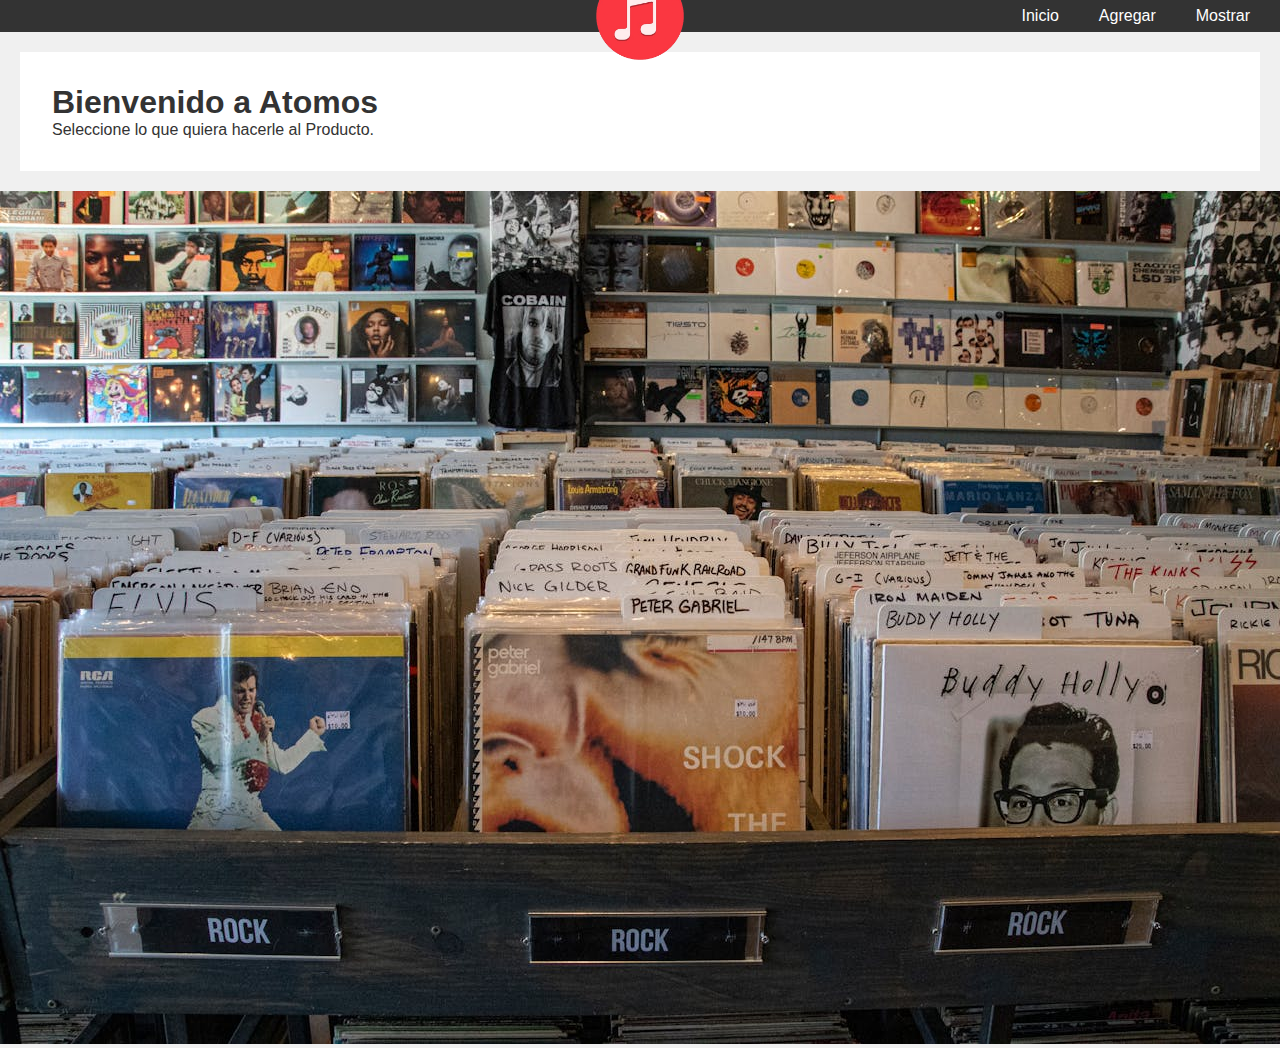
<file: Final Laboratorio, Amparo Astudillo/index.html>
<!DOCTYPE html>
<html lang="en">
<head>
    <meta charset="UTF-8">
    <meta name="viewport" content="width=device-width, initial-scale=1.0">
    <title>Página Principal</title>
    <link rel="stylesheet" href="estilo.css">
</head>
<body>
    <header>
        <!--logo-->
        <img src="logo2limpio.png" class="logo" alt="logo">
        <!-- Menú horizontal -->
        <nav class="menu">
            <ul>
                <li><a href="index.html">Inicio</a></li>
                <li><a href="agregar.html">Agregar</a></li>
                <li><a href="mostrar.html">Mostrar</a></li>
            </ul>
        </nav>
    </header>
    <div class="contenedor">
        <h1>Bienvenido a Atomos</h1>
        <p>Seleccione lo que quiera hacerle al Producto.</p>
    </div>

    <div class="foto">
        <ul>
            <li><img src="slaider1.jpg" alt=""></li> 
        </ul>
    </div>
</body>
<script src="script.js"></script>
</html>
</file>
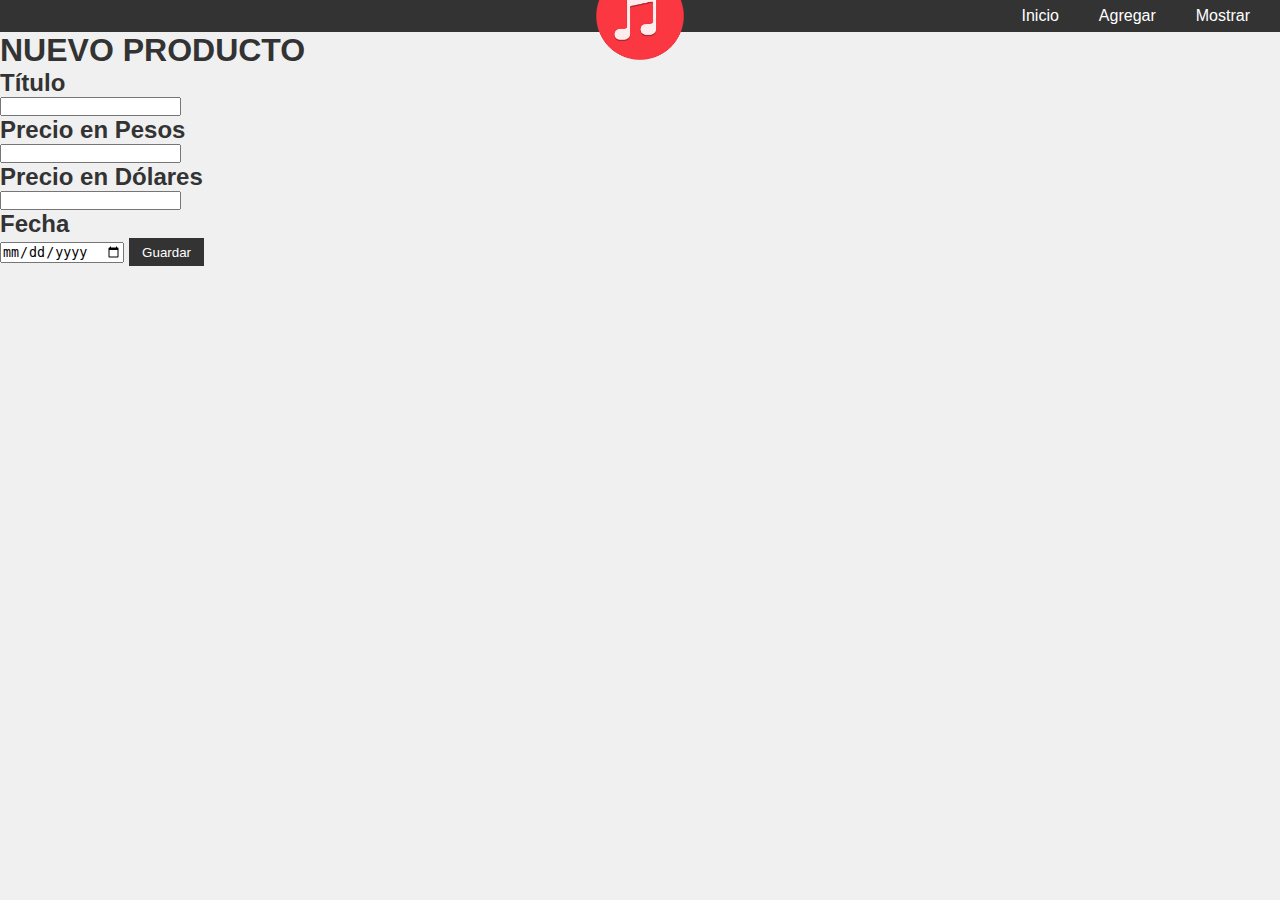
<file: Final Laboratorio, Amparo Astudillo/agregar.html>
<!DOCTYPE html>
<html lang="en">
<head>
    <meta charset="UTF-8">
    <meta name="viewport" content="width=device-width, initial-scale=1.0">
    <title>Agregar</title>
    <link rel="stylesheet" href="estilo.css">
</head>
<body>
    <header>
        <!--logo-->
        <img src="logo2limpio.png" class="logo" alt="logo">
        <!-- Menú horizontal -->
        <nav class="menu">
            <ul>
                <li><a href="index.html">Inicio</a></li>
                <li><a href="agregar.html">Agregar</a></li>
                <li><a href="mostrar.html">Mostrar</a></li>
            </ul>
        </nav>
    </header>

    <div class="frmAgregar">
        <form action="javascript:none">
            <h1>NUEVO PRODUCTO</h1>
            <h2>Título</h2>
            <input id="titulo" type="text">
            <h2>Precio en Pesos</h2>
            <input id="precioPeso" type="text">
            <h2>Precio en Dólares</h2>
            <input id="precioDolar" type="text">
            <h2>Fecha</h2>
            <input id="fecha" type="date">
            <button onclick="guardarProducto()">Guardar</button>
        </form>
    </div>
    <script src="script.js"></script>
</body>
</html>
</file>
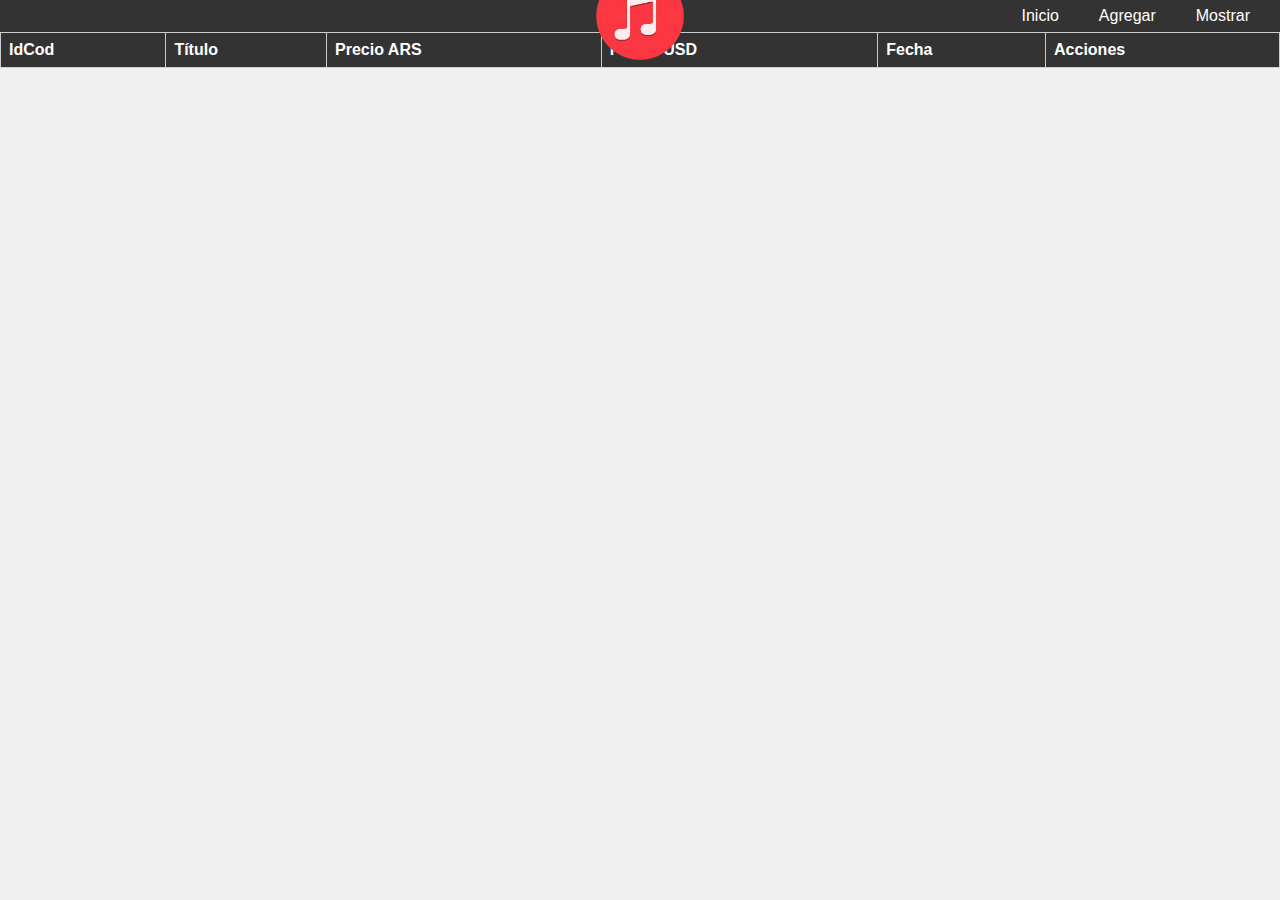
<file: Final Laboratorio, Amparo Astudillo/mostrar.html>
<!DOCTYPE html>
<html lang="en">
<head>
    <meta charset="UTF-8">
    <meta name="viewport" content="width=device-width, initial-scale=1.0">
    <title>Mostrar</title>
    <link rel="stylesheet" href="estilo.css">
</head>
<body>
    <header>
        <!--logo-->
        <img src="logo2limpio.png" class="logo" alt="logo">
        <!-- Menú horizontal -->
        <nav class="menu">
            <ul>
                <li><a href="index.html">Inicio</a></li>
                <li><a href="agregar.html">Agregar</a></li>
                <li><a href="mostrar.html">Mostrar</a></li>
            </ul>
        </nav>
    </header>
    <div class="ObtenerProductos" id="Tabla">
        <table>
            <thead>
                <tr>
                    <th>IdCod</th>
                    <th>Título</th>
                    <th>Precio ARS</th>
                    <th>Precio USD</th>
                    <th>Fecha</th>
                    <th>Acciones</th>
                </tr>
            </thead>
            <tbody id="resultados"></tbody>
        </table>
    </div>
    <div class="frmModificar" id="frmModificar" style="display: none;">
        <form action="javascript:none">
            <h1>MODIFICAR PRODUCTO</h1>
            <h2>Título</h2>
            <input id="tituloModificar" type="text">
            <h2>Precio en Pesos</h2>
            <input id="precioPesoModificar" type="text">
            <h2>Precio en Dólares</h2>
            <input id="precioDolarModificar" type="text">
            <h2>Fecha </h2>
            <input id="fechaModificacion" type="date">
            <div id="btnModificar">
                <!-- Botón de guardar será añadido dinámicamente -->
            </div>
        </form>
    </div>
    <script src="script.js"></script>
</body>
</html>
</file>
<file: Final Laboratorio, Amparo Astudillo/estilo.css>
/* Reset y estilos generales */
* {
    margin: 0;
    padding: 0;
    box-sizing: border-box;
}

body {
    font-family: Arial, sans-serif;
    background-color: #f0f0f0;
    color: #333;
    margin: 0;
    padding: 0;
}

header {
    background-color: #333;
    color: white;
    padding: 1em;
    text-align: center;
    display: flex;
    justify-content: space-between;
    align-items: center;
    position: relative;
}

.logo {
    max-width: 100px;
    position: absolute;
    left: 50%;
    transform: translateX(-50%);
}

.menu {
    position: absolute;
    right: 10px;
    display: flex;
    align-items: center;
}

.menu ul {
    list-style: none;
    margin: 0;
    padding: 0;
    display: flex;
}

.menu ul li {
    margin: 0 10px;
}

.menu ul li a {
    color: white;
    text-decoration: none;
    padding: 5px 10px;
}

.menu ul li a:hover,
.menu ul li a:focus {
    background-color: #575757;
    border-radius: 5px;
}

/* Contenido principal */
.contenedor {
    padding: 2em;
    background-color: #fff;
    margin: 20px;
}

.producto {
    border: 1px solid #ccc;
    padding: 1em;
    margin-bottom: 1em;
    display: flex;
    flex-direction: column;
    align-items: center;
}

table {
    width: 100%;
    border-collapse: collapse;
    margin-bottom: 2em;
}

table, th, td {
    border: 1px solid #ccc;
    padding: 0.5em;
    text-align: left;
}

th {
    background-color: #333;
    color: white;
}

/* Formulario de productos */
.product-form {
    background-color: #fff;
    border: 1px solid #ccc;
    padding: 2em;
    margin: 1em 0;
}

.product-form h2 {
    margin-top: 0;
}

.product-form label {
    display: block;
    margin-top: 1em;
}

.product-form input {
    width: calc(100% - 20px);
    padding: 0.5em;
    margin-top: 0.5em;
    border: 1px solid #ccc;
    border-radius: 5px;
    background-color: #fff;
    color: #333;
}

.product-form button {
    background-color: #333;
    color: white;
    border: none;
    padding: 1em;
    margin-top: 1em;
    cursor: pointer;
}

.product-form button:hover {
    background-color: #575757;
}

/* Botones generales */
button {
    background-color: #333;
    color: white;
    border: none;
    padding: 0.5em 1em;
    cursor: pointer;
    margin-right: 0.5em;
}

button:hover {
    background-color: #575757;
}

/* Footer */
footer {
    background-color: #333;
    color: white;
    text-align: center;
    padding: 1em 0;
    position: fixed;
    width: 100%;
    bottom: 0;
}

/* Estilos adicionales para dispositivos móviles */
@media (max-width: 600px) {
    .vertical-menu {
        width: 100%;
        float: none;
    }

    main {
        margin-left: 0;
    }
}
</file>
